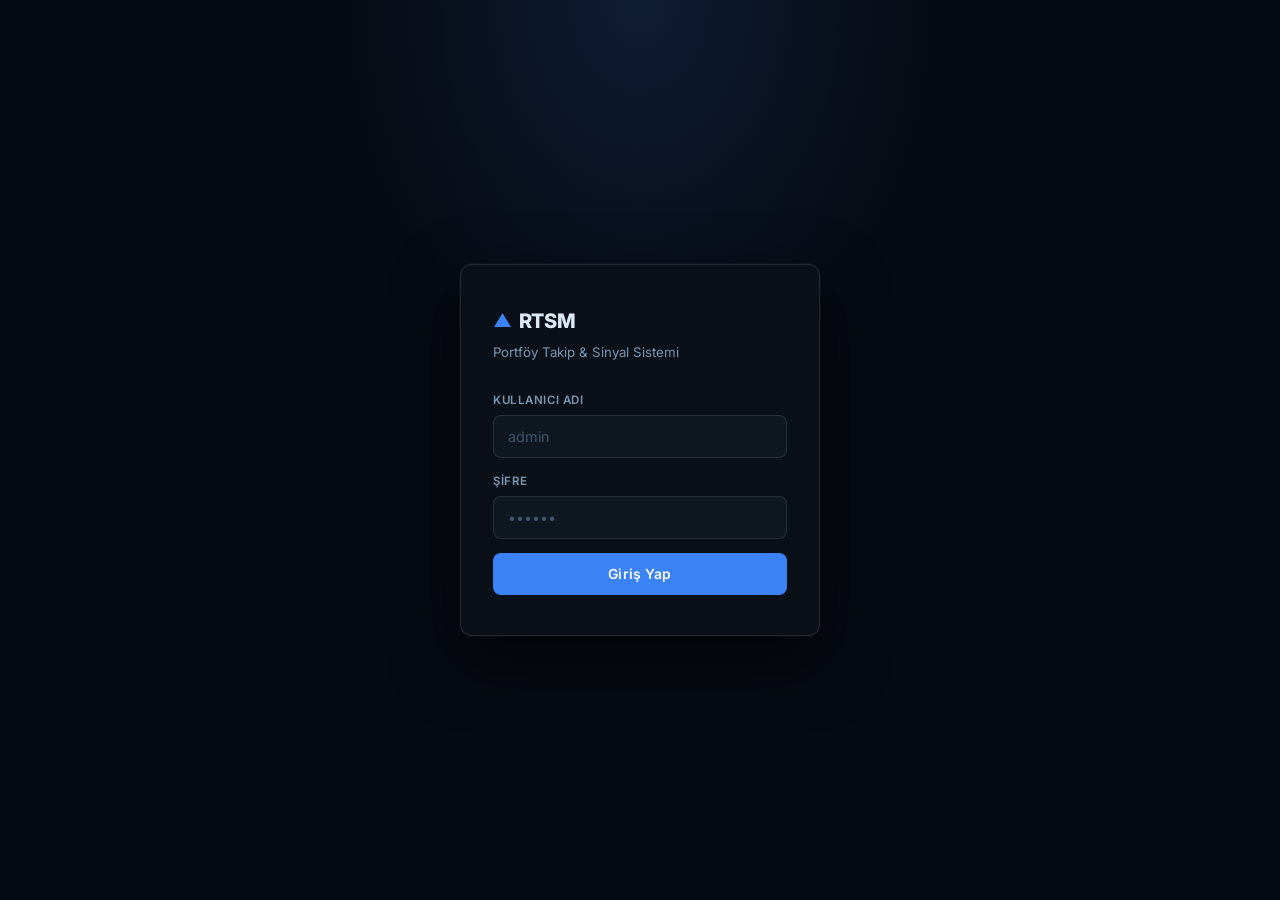
<file: static/app/index.html>
<!DOCTYPE html>
<html lang="tr">
<head>
  <meta charset="UTF-8" />
  <meta name="viewport" content="width=device-width, initial-scale=1.0" />
  <title>RTSM — Portföy & Sinyal</title>
  <link rel="stylesheet" href="css/app.css" />
  <link rel="preconnect" href="https://fonts.googleapis.com" />
  <link href="https://fonts.googleapis.com/css2?family=Inter:wght@400;500;600;700;800&family=JetBrains+Mono:wght@400;600&display=swap" rel="stylesheet" />
</head>
<body>

<!-- ── Giriş Ekranı ───────────────────────────────────── -->
<div id="login-screen">
  <div class="login-bg-glow"></div>
  <div class="login-card">
    <div class="login-logo">
      <span class="logo-triangle">▲</span>
      <span>RTSM</span>
    </div>
    <p class="login-sub">Portföy Takip & Sinyal Sistemi</p>
    <form id="login-form">
      <div class="field-group">
        <label for="l-user">Kullanıcı Adı</label>
        <input id="l-user" type="text" placeholder="admin" autocomplete="username" />
      </div>
      <div class="field-group">
        <label for="l-pass">Şifre</label>
        <input id="l-pass" type="password" placeholder="••••••" autocomplete="current-password" />
      </div>
      <div id="login-err" class="msg-error" hidden></div>
      <button type="submit" class="btn-primary w-full">Giriş Yap</button>
    </form>
  </div>
</div>

<!-- ── Uygulama Kabuğu ────────────────────────────────── -->
<div id="shell" hidden>

  <!-- Sidebar -->
  <aside id="sidebar">
    <div class="sb-header">
      <div class="sb-logo">
        <span class="logo-triangle">▲</span>
        <span class="sb-logo-text">RTSM</span>
      </div>
    </div>

    <div class="sb-section">
      <div class="sb-label">PORTFÖYLER</div>
      <nav id="portfolio-nav" class="sb-nav">
        <div class="sb-empty">Portföy yok</div>
      </nav>
      <button id="btn-new-portfolio" class="btn-ghost-small">+ Yeni Portföy</button>
    </div>

    <div id="sub-nav-section" class="sb-section" hidden>
      <div class="sb-label" id="sub-nav-label">—</div>
      <nav class="sb-nav">
        <a class="sb-link" data-view="overview">
          <span class="sb-icon">◈</span> Genel Bakış
        </a>
        <a class="sb-link" data-view="signals">
          <span class="sb-icon">⚡</span> Sinyal Analizi
        </a>
        <a class="sb-link" data-view="history">
          <span class="sb-icon">≡</span> İşlem Geçmişi
        </a>
        <a class="sb-link" data-view="connect">
          <span class="sb-icon">✦</span> Telegram
        </a>
      </nav>
    </div>

    <div class="sb-footer">
      <span id="sb-user" class="sb-user-name"></span>
      <button id="btn-logout" class="btn-ghost-small">Çıkış</button>
    </div>
  </aside>

  <!-- Ana İçerik -->
  <main id="main">
    <div id="view"></div>
  </main>

</div>

<!-- ── İşlem Modal ────────────────────────────────────── -->
<div id="trade-modal" class="modal-overlay" hidden>
  <div class="modal-panel">
    <div class="modal-header">
      <h3 class="modal-title">İşlem Ekle</h3>
      <button id="close-trade-modal" class="btn-icon">✕</button>
    </div>
    <form id="trade-form" class="modal-body">
      <div class="trade-type-toggle">
        <button type="button" class="toggle-btn active" data-type="BUY">AL</button>
        <button type="button" class="toggle-btn" data-type="SELL">SAT</button>
        <input type="hidden" id="t-type" value="BUY" />
      </div>
      <div class="fields-row">
        <div class="field-group">
          <label for="t-ticker">Hisse Sembolü</label>
          <input id="t-ticker" type="text" placeholder="AAPL" maxlength="16" />
        </div>
        <div class="field-group">
          <label for="t-qty">Adet</label>
          <input id="t-qty" type="number" step="any" min="0.0001" placeholder="100" />
        </div>
      </div>
      <div class="fields-row">
        <div class="field-group">
          <label for="t-price">Fiyat</label>
          <input id="t-price" type="number" step="any" min="0" placeholder="0.00" />
        </div>
        <div class="field-group">
          <label for="t-comm">Komisyon</label>
          <input id="t-comm" type="number" step="any" min="0" placeholder="0" value="0" />
        </div>
      </div>
      <div id="trade-err" class="msg-error" hidden></div>
      <button type="submit" class="btn-primary w-full">Kaydet</button>
    </form>
  </div>
</div>

<!-- ── Yeni Portföy Modal ─────────────────────────────── -->
<div id="new-portfolio-modal" class="modal-overlay" hidden>
  <div class="modal-panel modal-sm">
    <div class="modal-header">
      <h3 class="modal-title">Yeni Portföy</h3>
      <button id="close-np-modal" class="btn-icon">✕</button>
    </div>
    <form id="np-form" class="modal-body">
      <div class="field-group">
        <label for="np-name">Portföy Adı</label>
        <input id="np-name" type="text" placeholder="Teknoloji Portföyüm" required />
      </div>
      <div class="field-group">
        <label for="np-currency">Para Birimi</label>
        <select id="np-currency">
          <option value="USD">USD — Amerikan Doları</option>
          <option value="TRY">TRY — Türk Lirası</option>
          <option value="EUR">EUR — Euro</option>
        </select>
      </div>
      <div id="np-err" class="msg-error" hidden></div>
      <button type="submit" class="btn-primary w-full">Oluştur</button>
    </form>
  </div>
</div>

<!-- ── Toast ──────────────────────────────────────────── -->
<div id="toast-root"></div>

<script type="module" src="js/main.js"></script>
</body>
</html>
</file>
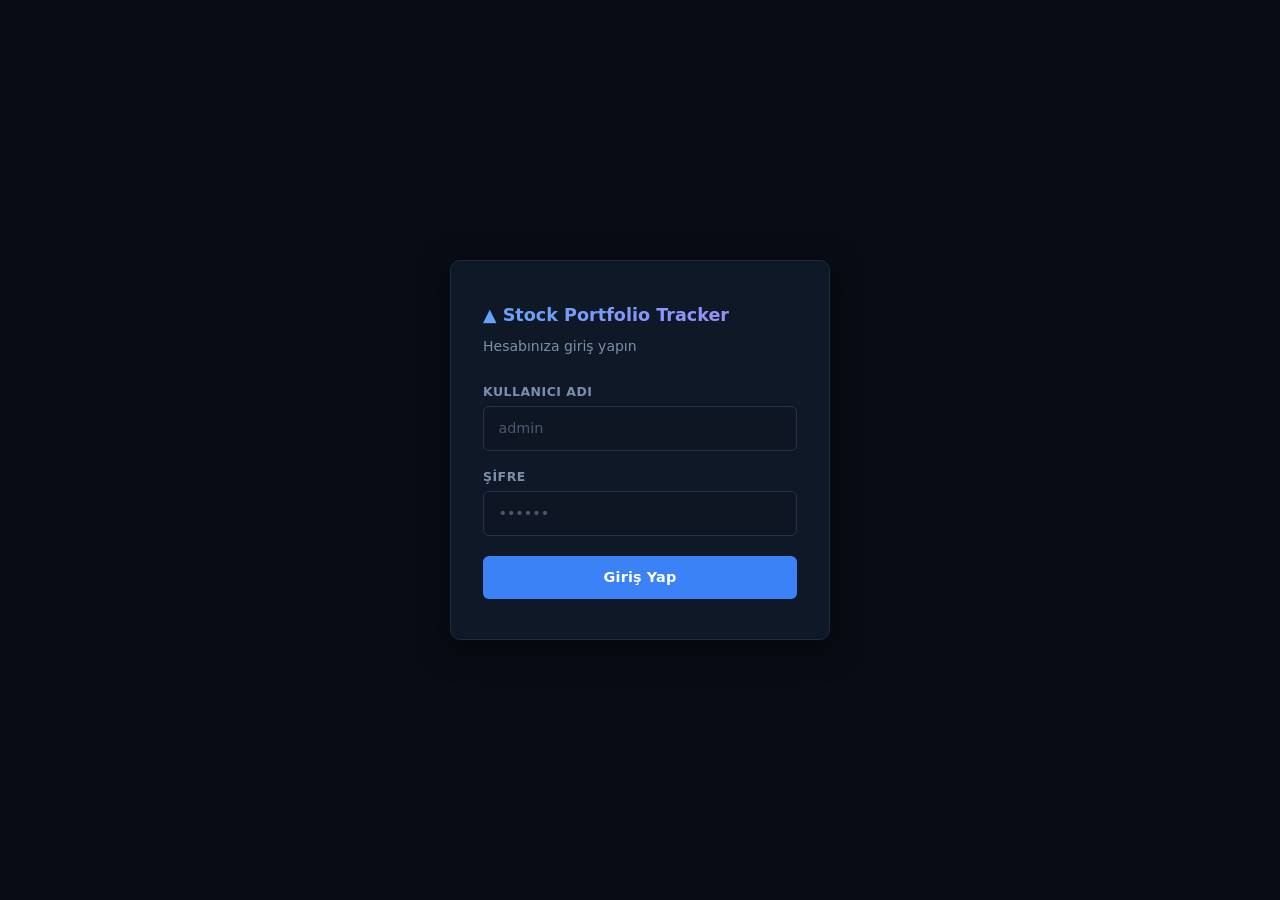
<file: static/login.html>
<!DOCTYPE html>
<html lang="tr">
  <head>
    <meta charset="UTF-8" />
    <meta name="viewport" content="width=device-width, initial-scale=1.0" />
    <title>Giriş — Stock Portfolio Tracker</title>
    <link rel="stylesheet" href="css/styles.css" />
  </head>
  <body class="login-body">
    <div class="login-card">
      <div class="login-logo">▲ Stock Portfolio Tracker</div>
      <p class="login-subtitle muted">Hesabınıza giriş yapın</p>
      <form id="login-form" data-testid="login-form">
        <label for="login-username">Kullanıcı Adı</label>
        <input id="login-username" data-testid="login-username" type="text" required placeholder="admin" autocomplete="username" />
        <label for="login-password">Şifre</label>
        <input id="login-password" data-testid="login-password" type="password" required placeholder="••••••" autocomplete="current-password" />
        <div id="login-error" data-testid="login-error" class="login-error" hidden></div>
        <button type="submit" data-testid="login-submit">Giriş Yap</button>
      </form>
    </div>
    <script type="module" src="js/login.js"></script>
  </body>
</html>
</file>
<file: static/app/css/app.css>
/* ═══════════════════════════════════════════════════════
   RTSM — Design System
   ═══════════════════════════════════════════════════════ */

:root {
  /* Palet */
  --bg:          #060a12;
  --s1:          #0b1018;
  --s2:          #0f1720;
  --s3:          #142030;
  --border:      rgba(255,255,255,0.06);
  --border-2:    rgba(255,255,255,0.10);
  --text:        #dce8f4;
  --text-2:      #7a96b0;
  --text-3:      #3d5570;
  --blue:        #3b82f6;
  --blue-d:      rgba(59,130,246,0.12);
  --blue-glow:   rgba(59,130,246,0.22);
  --green:       #10b981;
  --green-d:     rgba(16,185,129,0.10);
  --red:         #ef4444;
  --red-d:       rgba(239,68,68,0.10);
  --amber:       #f59e0b;
  --purple:      #8b5cf6;
  --purple-d:    rgba(139,92,246,0.12);
  /* Layout */
  --sb-w:        228px;
  --header-h:    0px;
  --radius:      12px;
  --radius-sm:   8px;
  --radius-xs:   5px;
  --ease:        cubic-bezier(0.4,0,0.2,1);
  --spring:      cubic-bezier(0.34,1.56,0.64,1);
}

/* ── Reset ─────────────────────────────────────────────── */
*,*::before,*::after { box-sizing:border-box; margin:0; padding:0; }
html { scrollbar-color: var(--s3) var(--s1); scrollbar-width:thin; }
body {
  font-family:'Inter',system-ui,-apple-system,sans-serif;
  background:var(--bg);
  color:var(--text);
  line-height:1.6;
  font-size:14px;
  min-height:100vh;
  overflow:hidden;
}
a { color:var(--blue); text-decoration:none; }
button { font:inherit; cursor:pointer; }
input,select,textarea { font:inherit; }

/* ── Login ──────────────────────────────────────────────── */
#login-screen {
  position:fixed; inset:0;
  display:flex; align-items:center; justify-content:center;
  background:var(--bg);
  z-index:999;
}
.login-bg-glow {
  position:absolute;
  top:0; left:50%; transform:translateX(-50%);
  width:600px; height:400px;
  background:radial-gradient(ellipse at 50% 0%, rgba(59,130,246,0.15) 0%, transparent 70%);
  pointer-events:none;
}
.login-card {
  position:relative;
  width:360px;
  background:var(--s1);
  border:1px solid var(--border-2);
  border-radius:var(--radius);
  padding:2.5rem 2rem;
  box-shadow:0 24px 64px rgba(0,0,0,0.6), 0 0 0 1px rgba(255,255,255,0.04);
}
.login-logo {
  display:flex; align-items:center; gap:.45rem;
  font-size:1.25rem; font-weight:800; letter-spacing:-.02em;
  margin-bottom:.3rem;
}
.logo-triangle { color:var(--blue); font-size:.9em; }
.login-sub { color:var(--text-2); font-size:.83rem; margin-bottom:1.75rem; }

/* ── Shell layout ───────────────────────────────────────── */
#shell {
  display:grid;
  grid-template-columns:var(--sb-w) 1fr;
  height:100vh;
  overflow:hidden;
}
#shell[hidden] { display:none; }
#login-screen[hidden] { display:none; }

/* ── Sidebar ────────────────────────────────────────────── */
#sidebar {
  display:flex; flex-direction:column;
  background:var(--s1);
  border-right:1px solid var(--border);
  height:100vh;
  overflow-y:auto; overflow-x:hidden;
  padding:.75rem 0;
}
.sb-header {
  padding:.5rem 1rem 1rem;
}
.sb-logo {
  display:flex; align-items:center; gap:.4rem;
  font-size:.95rem; font-weight:800; letter-spacing:-.02em;
}
.sb-logo-text {
  background:linear-gradient(130deg,#60a5fa,#a78bfa);
  -webkit-background-clip:text;
  -webkit-text-fill-color:transparent;
  background-clip:text;
}
.sb-section {
  padding:.75rem .75rem .5rem;
  border-bottom:1px solid var(--border);
  margin-bottom:.25rem;
}
.sb-label {
  font-size:.65rem; font-weight:700; letter-spacing:.1em;
  color:var(--text-3); text-transform:uppercase;
  padding:0 .25rem .5rem;
}
.sb-nav { display:flex; flex-direction:column; gap:1px; }
.sb-link {
  display:flex; align-items:center; gap:.55rem;
  padding:.5rem .75rem;
  border-radius:var(--radius-sm);
  color:var(--text-2); font-size:.84rem; font-weight:500;
  cursor:pointer;
  transition:all .15s var(--ease);
  position:relative;
}
.sb-link:hover { background:var(--s2); color:var(--text); }
.sb-link.active {
  background:var(--blue-d);
  color:var(--blue);
  font-weight:600;
}
.sb-link.active::before {
  content:'';
  position:absolute; left:0; top:20%; bottom:20%;
  width:2.5px; border-radius:2px;
  background:var(--blue);
}
.sb-icon { font-size:.85em; opacity:.8; width:1rem; text-align:center; }
.sb-empty { color:var(--text-3); font-size:.8rem; padding:.25rem .25rem .5rem; }
.sb-footer {
  margin-top:auto;
  padding:.75rem 1rem;
  border-top:1px solid var(--border);
  display:flex; align-items:center; justify-content:space-between;
}
.sb-user-name { font-size:.8rem; color:var(--text-2); font-weight:500; }

/* Portfolio nav items */
.portfolio-nav-item {
  display:flex; align-items:center; gap:.5rem;
  padding:.45rem .75rem;
  border-radius:var(--radius-sm);
  color:var(--text-2); font-size:.84rem; font-weight:500;
  cursor:pointer;
  transition:all .15s var(--ease);
  position:relative;
}
.portfolio-nav-item:hover { background:var(--s2); color:var(--text); }
.portfolio-nav-item.active { background:var(--s2); color:var(--text); }
.portfolio-nav-dot {
  width:6px; height:6px; border-radius:50%;
  background:var(--blue); flex-shrink:0;
  box-shadow:0 0 6px var(--blue-glow);
}

/* ── Main ───────────────────────────────────────────────── */
#main {
  overflow-y:auto;
  height:100vh;
  background:var(--bg);
}
#view {
  max-width:900px;
  margin:0 auto;
  padding:2rem 1.75rem;
  animation:fadeSlide .2s var(--ease);
}
@keyframes fadeSlide {
  from { opacity:0; transform:translateY(8px); }
  to   { opacity:1; transform:translateY(0); }
}

/* ── Page header ────────────────────────────────────────── */
.page-header {
  display:flex; align-items:flex-start; justify-content:space-between;
  margin-bottom:1.75rem; gap:1rem;
}
.page-title { font-size:1.5rem; font-weight:800; letter-spacing:-.03em; }
.page-sub { color:var(--text-2); font-size:.85rem; margin-top:.2rem; }

/* ── Cards ──────────────────────────────────────────────── */
.card {
  background:var(--s1);
  border:1px solid var(--border);
  border-radius:var(--radius);
  padding:1.25rem 1.5rem;
  margin-bottom:1rem;
  transition:border-color .2s var(--ease);
}
.card:hover { border-color:var(--border-2); }
.card-title {
  font-size:.7rem; font-weight:700; letter-spacing:.09em;
  text-transform:uppercase; color:var(--text-2);
  margin-bottom:.9rem;
}
.card-header {
  display:flex; align-items:center; justify-content:space-between;
  margin-bottom:.9rem;
}

/* ── Metric cards ───────────────────────────────────────── */
.metric-grid {
  display:grid; grid-template-columns:repeat(3,1fr);
  gap:.75rem; margin-bottom:1rem;
}
.metric-card {
  background:var(--s1);
  border:1px solid var(--border);
  border-radius:var(--radius);
  padding:1.1rem 1.25rem;
  position:relative; overflow:hidden;
  transition:border-color .2s var(--ease);
}
.metric-card::after {
  content:'';
  position:absolute; bottom:0; left:0; right:0;
  height:2px;
  background:linear-gradient(90deg,transparent,var(--blue),transparent);
  opacity:.4;
}
.metric-card.positive::after {
  background:linear-gradient(90deg,transparent,var(--green),transparent);
}
.metric-card.negative::after {
  background:linear-gradient(90deg,transparent,var(--red),transparent);
}
.metric-label {
  font-size:.7rem; font-weight:600; letter-spacing:.08em;
  text-transform:uppercase; color:var(--text-2);
}
.metric-value {
  font-size:1.7rem; font-weight:800; letter-spacing:-.04em;
  font-variant-numeric:tabular-nums;
  margin-top:.25rem; line-height:1.1;
}
.positive { color:var(--green); }
.negative { color:var(--red); }

/* ── Portfolio cards (dashboard) ────────────────────────── */
.portfolio-grid {
  display:grid; grid-template-columns:repeat(auto-fill,minmax(240px,1fr));
  gap:.75rem;
}
.portfolio-card {
  background:var(--s1);
  border:1px solid var(--border);
  border-radius:var(--radius);
  padding:1.25rem;
  cursor:pointer;
  transition:all .2s var(--ease);
  position:relative; overflow:hidden;
}
.portfolio-card:hover {
  border-color:var(--blue);
  transform:translateY(-2px);
  box-shadow:0 8px 24px rgba(0,0,0,0.4), 0 0 0 1px var(--blue-glow);
}
.portfolio-card::before {
  content:'';
  position:absolute; top:0; left:0; right:0; height:2px;
  background:linear-gradient(90deg,var(--blue),var(--purple));
  opacity:0; transition:opacity .2s var(--ease);
}
.portfolio-card:hover::before { opacity:1; }
.pc-name {
  font-size:.95rem; font-weight:700; margin-bottom:.4rem;
}
.pc-currency {
  display:inline-flex; align-items:center; gap:.3rem;
  font-size:.72rem; font-weight:600; letter-spacing:.06em;
  color:var(--text-2); background:var(--s3);
  padding:.15rem .5rem; border-radius:3px;
}
.pc-arrow {
  position:absolute; right:1.25rem; top:50%;
  transform:translateY(-50%);
  color:var(--text-3); font-size:1.1rem;
  transition:all .2s var(--ease);
}
.portfolio-card:hover .pc-arrow { color:var(--blue); transform:translateY(-50%) translateX(3px); }

/* ── Empty state ────────────────────────────────────────── */
.empty-state {
  text-align:center; padding:3rem 1rem;
  color:var(--text-2);
}
.empty-icon { font-size:2.5rem; margin-bottom:.75rem; opacity:.4; }
.empty-title { font-size:1rem; font-weight:600; margin-bottom:.4rem; }
.empty-sub { font-size:.85rem; color:var(--text-3); }

/* ── Tables ─────────────────────────────────────────────── */
.table-wrap { overflow-x:auto; }
table { width:100%; border-collapse:collapse; font-size:.86rem; }
thead tr { border-bottom:1px solid var(--border-2); }
th {
  text-align:left; padding:.5rem .9rem;
  font-size:.67rem; font-weight:700; letter-spacing:.08em;
  text-transform:uppercase; color:var(--text-2);
  white-space:nowrap;
}
td {
  padding:.7rem .9rem;
  border-bottom:1px solid var(--border);
  font-variant-numeric:tabular-nums;
  transition:background .1s var(--ease);
}
tbody tr:last-child td { border-bottom:none; }
tbody tr:hover td { background:var(--s2); }
td:first-child { font-weight:700; color:var(--text); }

/* ── Badges ─────────────────────────────────────────────── */
.badge {
  display:inline-flex; align-items:center;
  padding:.15rem .5rem; border-radius:4px;
  font-size:.72rem; font-weight:700; letter-spacing:.04em;
}
.badge-buy  { background:var(--green-d); color:var(--green); }
.badge-sell { background:var(--red-d);   color:var(--red);   }
.badge-blue { background:var(--blue-d);  color:var(--blue);  }
.badge-purple { background:var(--purple-d); color:var(--purple); }

/* ── Buttons ─────────────────────────────────────────────── */
.btn-primary {
  display:inline-flex; align-items:center; justify-content:center; gap:.4rem;
  background:var(--blue); color:#fff;
  border:none; border-radius:var(--radius-sm);
  padding:.6rem 1.25rem;
  font-size:.87rem; font-weight:600; letter-spacing:.01em;
  transition:all .15s var(--ease);
}
.btn-primary:hover { filter:brightness(1.12); transform:translateY(-1px); box-shadow:0 6px 20px var(--blue-glow); }
.btn-primary:active { transform:none; box-shadow:none; }
.btn-secondary {
  display:inline-flex; align-items:center; justify-content:center; gap:.4rem;
  background:var(--s2); color:var(--text);
  border:1px solid var(--border-2); border-radius:var(--radius-sm);
  padding:.55rem 1.1rem;
  font-size:.87rem; font-weight:500;
  transition:all .15s var(--ease);
}
.btn-secondary:hover { background:var(--s3); border-color:var(--blue); }
.btn-ghost {
  background:transparent; color:var(--text-2);
  border:1px solid var(--border-2); border-radius:var(--radius-sm);
  padding:.5rem 1rem;
  font-size:.84rem; font-weight:500;
  transition:all .15s var(--ease);
}
.btn-ghost:hover { background:var(--s2); color:var(--text); border-color:var(--border-2); }
.btn-ghost-small {
  background:transparent; color:var(--text-2);
  border:1px solid var(--border); border-radius:var(--radius-xs);
  padding:.3rem .7rem;
  font-size:.76rem; font-weight:500;
  transition:all .15s var(--ease);
  width:100%; margin-top:.35rem;
}
.btn-ghost-small:hover { background:var(--s2); color:var(--text); border-color:var(--border-2); }
.btn-icon {
  background:transparent; color:var(--text-2);
  border:none; border-radius:var(--radius-xs);
  padding:.3rem .5rem; font-size:.9rem;
  transition:all .15s var(--ease);
}
.btn-icon:hover { background:var(--s3); color:var(--text); }
.btn-danger {
  background:var(--red-d); color:var(--red);
  border:1px solid rgba(239,68,68,.2); border-radius:var(--radius-sm);
  padding:.55rem 1.1rem; font-size:.87rem; font-weight:600;
  transition:all .15s var(--ease);
}
.btn-danger:hover { background:rgba(239,68,68,.2); }
.w-full { width:100%; }

/* ── Forms ──────────────────────────────────────────────── */
.field-group { margin-bottom:.9rem; }
.field-group:last-of-type { margin-bottom:0; }
label {
  display:block; font-size:.72rem; font-weight:600;
  letter-spacing:.05em; text-transform:uppercase;
  color:var(--text-2); margin-bottom:.35rem;
}
input[type="text"],
input[type="number"],
input[type="password"],
select {
  width:100%; background:var(--s2);
  border:1px solid var(--border-2); border-radius:var(--radius-sm);
  color:var(--text); padding:.55rem .85rem;
  font-size:.9rem; outline:none; -webkit-appearance:none;
  transition:border-color .15s var(--ease), box-shadow .15s var(--ease);
}
input:focus, select:focus {
  border-color:var(--blue);
  box-shadow:0 0 0 3px var(--blue-d);
}
input::placeholder { color:var(--text-3); }
.fields-row { display:grid; grid-template-columns:1fr 1fr; gap:.75rem; margin-bottom:.9rem; }

/* ── Trade type toggle ──────────────────────────────────── */
.trade-type-toggle {
  display:flex; border-radius:var(--radius-sm); overflow:hidden;
  border:1px solid var(--border-2); margin-bottom:1rem;
}
.toggle-btn {
  flex:1; padding:.55rem; text-align:center;
  font-size:.85rem; font-weight:700; letter-spacing:.05em;
  background:transparent; border:none; color:var(--text-2);
  transition:all .15s var(--ease);
}
.toggle-btn.active[data-type="BUY"] { background:var(--green-d); color:var(--green); }
.toggle-btn.active[data-type="SELL"] { background:var(--red-d); color:var(--red); }

/* ── Modal ──────────────────────────────────────────────── */
.modal-overlay {
  position:fixed; inset:0;
  background:rgba(0,0,0,.65); backdrop-filter:blur(4px);
  display:flex; align-items:center; justify-content:center;
  z-index:500;
  animation:fadeIn .15s var(--ease);
}
.modal-overlay[hidden] { display:none; }
@keyframes fadeIn { from{opacity:0} to{opacity:1} }
.modal-panel {
  background:var(--s1);
  border:1px solid var(--border-2);
  border-radius:var(--radius);
  width:480px; max-width:calc(100vw - 2rem);
  box-shadow:0 32px 64px rgba(0,0,0,.7);
  animation:slideUp .2s var(--spring);
}
.modal-sm { width:380px; }
@keyframes slideUp {
  from { opacity:0; transform:translateY(16px) scale(.97); }
  to   { opacity:1; transform:none; }
}
.modal-header {
  display:flex; align-items:center; justify-content:space-between;
  padding:1rem 1.25rem .75rem; border-bottom:1px solid var(--border);
}
.modal-title { font-size:.95rem; font-weight:700; }
.modal-body { padding:1.25rem; }

/* ── Signal bars ─────────────────────────────────────────── */
.signal-grid { display:flex; flex-direction:column; gap:1rem; }
.signal-row { display:flex; align-items:center; gap:1rem; }
.signal-label {
  font-size:.78rem; font-weight:600; color:var(--text-2);
  width:90px; flex-shrink:0; letter-spacing:.03em;
}
.signal-bar-track {
  flex:1; height:6px; border-radius:3px;
  background:var(--s3); overflow:hidden; position:relative;
}
.signal-bar-fill {
  height:100%; border-radius:3px;
  width:0%; transition:width .8s var(--ease);
}
.signal-bar-fill.buy  { background:linear-gradient(90deg,var(--green),rgba(16,185,129,.6)); }
.signal-bar-fill.sell { background:linear-gradient(90deg,var(--red),rgba(239,68,68,.6)); }
.signal-bar-fill.neutral { background:var(--s3); }
.signal-score-badge {
  font-size:.75rem; font-weight:700; width:28px; text-align:right;
  font-variant-numeric:tabular-nums; flex-shrink:0;
}
.signal-score-badge.buy  { color:var(--green); }
.signal-score-badge.sell { color:var(--red);   }
.signal-score-badge.neutral { color:var(--text-3); }
.signal-direction {
  font-size:.72rem; font-weight:600; width:44px;
  color:var(--text-3); text-align:right; flex-shrink:0;
}

/* Total score display */
.score-total {
  display:flex; align-items:center; justify-content:space-between;
  padding:1.25rem 1.5rem;
  background:var(--s2); border:1px solid var(--border);
  border-radius:var(--radius); margin-bottom:1rem;
}
.score-number {
  font-size:2.5rem; font-weight:800; letter-spacing:-.05em;
  font-variant-numeric:tabular-nums; line-height:1;
}
.score-number.buy  { color:var(--green); }
.score-number.sell { color:var(--red);   }
.score-number.neutral { color:var(--text-2); }
.score-label { font-size:.72rem; font-weight:600; color:var(--text-2); margin-top:.3rem; }
.score-trigger-badge {
  display:inline-flex; align-items:center; gap:.4rem;
  padding:.4rem .9rem; border-radius:20px;
  font-size:.8rem; font-weight:700; letter-spacing:.03em;
}
.score-trigger-badge.triggered {
  background:rgba(245,158,11,.12); color:var(--amber);
  border:1px solid rgba(245,158,11,.25);
  animation:pulse 2s infinite;
}
.score-trigger-badge.not-triggered {
  background:var(--s3); color:var(--text-3);
  border:1px solid var(--border);
}
@keyframes pulse {
  0%,100% { box-shadow:0 0 0 0 rgba(245,158,11,.3); }
  50%      { box-shadow:0 0 0 6px rgba(245,158,11,.0); }
}

/* Trigger reasons */
.trigger-reasons { display:flex; flex-direction:column; gap:.5rem; }
.trigger-reason {
  display:flex; align-items:center; gap:.6rem;
  padding:.6rem .9rem;
  background:var(--s2); border-radius:var(--radius-sm);
  font-size:.83rem; color:var(--text);
}

/* Gemini analysis card */
.gemini-card {
  background:linear-gradient(135deg, rgba(139,92,246,.08) 0%, rgba(59,130,246,.06) 100%);
  border:1px solid rgba(139,92,246,.2);
  border-radius:var(--radius); padding:1.25rem 1.5rem;
  margin-top:1rem;
}
.gemini-header {
  display:flex; align-items:center; gap:.6rem;
  margin-bottom:.75rem;
}
.gemini-icon {
  width:28px; height:28px; border-radius:8px;
  background:linear-gradient(135deg,var(--purple),var(--blue));
  display:flex; align-items:center; justify-content:center;
  font-size:.9rem; flex-shrink:0;
}
.gemini-label {
  font-size:.75rem; font-weight:700; letter-spacing:.06em;
  text-transform:uppercase;
  background:linear-gradient(90deg,var(--purple),var(--blue));
  -webkit-background-clip:text;
  -webkit-text-fill-color:transparent;
  background-clip:text;
}
.gemini-text {
  font-size:.875rem; line-height:1.7; color:var(--text);
}
.gemini-loading {
  display:flex; align-items:center; gap:.5rem;
  font-size:.83rem; color:var(--text-2);
}
.spinner {
  width:14px; height:14px; border-radius:50%;
  border:2px solid var(--border-2);
  border-top-color:var(--purple);
  animation:spin .7s linear infinite;
}
@keyframes spin { to { transform:rotate(360deg); } }

/* Ticker input row */
.ticker-row {
  display:flex; gap:.6rem; align-items:flex-end;
  margin-bottom:1.5rem;
}
.ticker-row .field-group { flex:1; margin-bottom:0; }
.ticker-row input { font-family:'JetBrains Mono',monospace; text-transform:uppercase; letter-spacing:.1em; }

/* ── Telegram wizard ─────────────────────────────────────── */
.wizard { display:flex; flex-direction:column; gap:1rem; }
.wizard-step {
  display:flex; gap:1rem; align-items:flex-start;
  padding:1rem 1.25rem;
  background:var(--s2); border:1px solid var(--border);
  border-radius:var(--radius-sm);
  transition:border-color .2s var(--ease);
}
.wizard-step.active { border-color:var(--blue); }
.wizard-step.done   { border-color:var(--green); }
.step-num {
  width:28px; height:28px; border-radius:50%;
  background:var(--s3); border:1px solid var(--border-2);
  display:flex; align-items:center; justify-content:center;
  font-size:.75rem; font-weight:700; color:var(--text-2);
  flex-shrink:0;
}
.step-num.active { background:var(--blue-d); color:var(--blue); border-color:var(--blue); }
.step-num.done   { background:var(--green-d); color:var(--green); border-color:var(--green); }
.step-body { flex:1; }
.step-title { font-size:.88rem; font-weight:600; margin-bottom:.2rem; }
.step-desc  { font-size:.8rem; color:var(--text-2); }

/* Telegram status */
.tg-status {
  display:flex; align-items:center; gap:.6rem;
  padding:.7rem 1rem;
  border-radius:var(--radius-sm);
  font-size:.85rem; font-weight:500;
}
.tg-status.linked {
  background:var(--green-d); color:var(--green);
  border:1px solid rgba(16,185,129,.2);
}
.tg-status.unlinked {
  background:var(--s2); color:var(--text-2);
  border:1px solid var(--border);
}

/* ── Toast ──────────────────────────────────────────────── */
#toast-root {
  position:fixed; bottom:1.5rem; right:1.5rem;
  display:flex; flex-direction:column; gap:.5rem;
  z-index:9999;
}
.toast {
  display:flex; align-items:center; gap:.6rem;
  padding:.7rem 1.1rem;
  border-radius:var(--radius-sm);
  font-size:.84rem; font-weight:600;
  box-shadow:0 8px 24px rgba(0,0,0,.5);
  animation:slideUp .25s var(--spring);
  max-width:340px;
}
.toast-success { background:var(--green); color:#052e16; }
.toast-error   { background:var(--red);   color:#fff; }
.toast-info    { background:var(--blue);  color:#fff; }

/* ── Misc helpers ────────────────────────────────────────── */
.msg-error {
  background:var(--red-d); border:1px solid rgba(239,68,68,.25);
  color:#fca5a5; border-radius:var(--radius-xs);
  padding:.55rem .85rem; font-size:.82rem; margin-bottom:.75rem;
}
.msg-error[hidden] { display:none; }
.divider { height:1px; background:var(--border); margin:1rem 0; }
.text-muted { color:var(--text-2); font-size:.85rem; }
.text-mono { font-family:'JetBrains Mono',monospace; }
.mt-1 { margin-top:.5rem; }
.mt-2 { margin-top:1rem; }
.flex-row { display:flex; align-items:center; gap:.75rem; }
.flex-between { display:flex; align-items:center; justify-content:space-between; }
.loading-bar {
  height:2px; background:linear-gradient(90deg,var(--blue),var(--purple));
  border-radius:1px;
  animation:loadBar 1.2s ease-in-out infinite;
}
@keyframes loadBar {
  0%   { width:0%; margin-left:0%; }
  50%  { width:60%; margin-left:20%; }
  100% { width:0%; margin-left:100%; }
}
.skeleton {
  background:linear-gradient(90deg,var(--s2) 25%,var(--s3) 50%,var(--s2) 75%);
  background-size:200% 100%;
  animation:shimmer 1.4s infinite;
  border-radius:4px;
}
@keyframes shimmer { to { background-position:-200% 0; } }

/* ── Responsive ──────────────────────────────────────────── */
@media (max-width:700px) {
  :root { --sb-w:0px; }
  #sidebar { display:none; }
  #shell { grid-template-columns:1fr; }
  .metric-grid { grid-template-columns:1fr; }
  .fields-row { grid-template-columns:1fr; }
  #view { padding:1rem; }
}
</file>
<file: static/css/styles.css>
:root {
  --bg: #080c14;
  --surface: #0e1623;
  --surface2: #151f30;
  --border: #1c2a3e;
  --border2: #243449;
  --text: #dce6f0;
  --text-muted: #7a90aa;
  --accent: #3b82f6;
  --accent-dim: rgba(59, 130, 246, 0.14);
  --accent-glow: rgba(59, 130, 246, 0.3);
  --success: #10b981;
  --success-dim: rgba(16, 185, 129, 0.12);
  --error: #ef4444;
  --error-dim: rgba(239, 68, 68, 0.12);
  --warning: #f59e0b;
  --purple: #8b5cf6;
  --card: #0e1826;
  --radius: 10px;
  --radius-sm: 6px;
  --ease: cubic-bezier(0.4, 0, 0.2, 1);
}

*, *::before, *::after { box-sizing: border-box; }

html {
  scrollbar-color: var(--border2) var(--surface);
  scrollbar-width: thin;
}

body {
  margin: 0;
  font-family: 'Inter', system-ui, -apple-system, 'Segoe UI', Roboto, sans-serif;
  background: var(--bg);
  color: var(--text);
  line-height: 1.6;
  min-height: 100vh;
  font-size: 15px;
}

a { color: var(--accent); }

/* ── Header ──────────────────────────────────────────── */

header {
  position: sticky;
  top: 0;
  z-index: 100;
  height: 58px;
  display: flex;
  align-items: center;
  padding: 0 1.75rem;
  background: rgba(8, 12, 20, 0.88);
  backdrop-filter: blur(14px);
  -webkit-backdrop-filter: blur(14px);
  border-bottom: 1px solid var(--border);
}

header::after {
  content: '';
  position: absolute;
  bottom: 0; left: 0; right: 0;
  height: 1px;
  background: linear-gradient(90deg, transparent 0%, var(--accent) 40%, var(--purple) 60%, transparent 100%);
  opacity: 0.35;
}

header h1 {
  margin: 0;
  font-size: 1rem;
  font-weight: 700;
  letter-spacing: -0.01em;
  display: flex;
  align-items: center;
  gap: 0.55rem;
  background: linear-gradient(130deg, #60a5fa 0%, #a78bfa 100%);
  -webkit-background-clip: text;
  -webkit-text-fill-color: transparent;
  background-clip: text;
}

header h1::before {
  content: '▲';
  font-size: 0.85rem;
  -webkit-text-fill-color: var(--accent);
}

nav { display: flex; gap: 0.25rem; margin-left: auto; }

nav a {
  text-decoration: none;
  color: var(--text-muted);
  font-size: 0.85rem;
  font-weight: 500;
  padding: 0.35rem 0.75rem;
  border-radius: var(--radius-sm);
  transition: color 0.15s var(--ease), background 0.15s var(--ease);
}

nav a:hover { color: var(--text); background: var(--surface2); }

nav a.active {
  color: var(--accent);
  background: var(--accent-dim);
  border: 1px solid rgba(59, 130, 246, 0.25);
}

/* ── Main ────────────────────────────────────────────── */

main {
  max-width: 980px;
  margin: 0 auto;
  padding: 2rem 1.75rem;
}

/* ── Cards ───────────────────────────────────────────── */

.card {
  background: var(--card);
  border: 1px solid var(--border);
  border-radius: var(--radius);
  padding: 1.4rem 1.6rem;
  margin-bottom: 1.25rem;
  transition: border-color 0.2s var(--ease);
}

.card:hover { border-color: var(--border2); }

.card h2 {
  margin: 0 0 1.25rem;
  font-size: 0.75rem;
  font-weight: 700;
  text-transform: uppercase;
  letter-spacing: 0.1em;
  color: var(--text-muted);
}

/* ── P&L grid ────────────────────────────────────────── */

.grid-3 {
  display: grid;
  grid-template-columns: repeat(3, 1fr);
  gap: 1rem;
  margin-bottom: 1.25rem;
}

.grid-3 .card {
  margin-bottom: 0;
  padding: 1.25rem 1.25rem 1.4rem;
  text-align: center;
  position: relative;
  overflow: hidden;
}

.grid-3 .card::after {
  content: '';
  position: absolute;
  bottom: 0; left: 0; right: 0;
  height: 2px;
  background: linear-gradient(90deg, transparent, var(--accent), transparent);
  opacity: 0.5;
}

.grid-3 .muted {
  font-size: 0.75rem;
  font-weight: 600;
  text-transform: uppercase;
  letter-spacing: 0.08em;
  color: var(--text-muted);
}

.pnl-value {
  font-size: 1.85rem;
  font-weight: 700;
  letter-spacing: -0.04em;
  font-variant-numeric: tabular-nums;
  margin-top: 0.4rem;
  color: var(--text);
}

/* ── Forms ───────────────────────────────────────────── */

label {
  display: block;
  font-size: 0.78rem;
  font-weight: 600;
  color: var(--text-muted);
  letter-spacing: 0.04em;
  text-transform: uppercase;
  margin-bottom: 0.3rem;
}

input, select, button { font: inherit; }

input, select {
  width: 100%;
  padding: 0.6rem 0.9rem;
  margin-bottom: 1rem;
  background: var(--surface);
  border: 1px solid var(--border2);
  border-radius: var(--radius-sm);
  color: var(--text);
  font-size: 0.9rem;
  outline: none;
  transition: border-color 0.15s var(--ease), box-shadow 0.15s var(--ease);
  -webkit-appearance: none;
}

select { cursor: pointer; }

input:focus, select:focus {
  border-color: var(--accent);
  box-shadow: 0 0 0 3px var(--accent-dim);
}

input::placeholder { color: var(--text-muted); opacity: 0.55; }

/* trade form: 2-column grid for inputs */
#trade-form {
  display: grid;
  grid-template-columns: 1fr 1fr;
  column-gap: 1.25rem;
}

#trade-form label[for="trade-commission"],
#trade-form input#trade-commission {
  grid-column: 1 / -1;
}

#trade-form button[type="submit"] {
  grid-column: 1 / -1;
}

/* ── Buttons ─────────────────────────────────────────── */

button, .btn {
  background: var(--accent);
  color: #fff;
  border: none;
  border-radius: var(--radius-sm);
  padding: 0.65rem 1.4rem;
  font-size: 0.9rem;
  font-weight: 600;
  cursor: pointer;
  letter-spacing: 0.01em;
  transition: filter 0.15s var(--ease), transform 0.15s var(--ease), box-shadow 0.15s var(--ease);
}

button:hover, .btn:hover {
  filter: brightness(1.13);
  transform: translateY(-1px);
  box-shadow: 0 6px 18px var(--accent-glow);
}

button:active { transform: translateY(0); box-shadow: none; }

/* ── Tables ──────────────────────────────────────────── */

table { width: 100%; border-collapse: collapse; font-size: 0.9rem; }

thead tr { border-bottom: 1px solid var(--border2); }

th {
  text-align: left;
  padding: 0.55rem 0.9rem;
  font-size: 0.73rem;
  font-weight: 700;
  text-transform: uppercase;
  letter-spacing: 0.07em;
  color: var(--text-muted);
}

td {
  padding: 0.75rem 0.9rem;
  border-bottom: 1px solid var(--border);
  font-variant-numeric: tabular-nums;
  transition: background 0.12s var(--ease);
}

tbody tr:last-child td { border-bottom: none; }
tbody tr:hover td { background: var(--surface2); }

td:first-child {
  font-weight: 700;
  letter-spacing: 0.03em;
  color: var(--text);
}

/* ── Portfolio list ──────────────────────────────────── */

#portfolio-list {
  list-style: none;
  padding: 0;
  margin: 0;
  display: flex;
  flex-direction: column;
  gap: 0.4rem;
}

#portfolio-list li.muted {
  padding: 0.75rem 1rem;
  color: var(--text-muted);
  font-size: 0.875rem;
}

#portfolio-list a {
  display: flex;
  align-items: center;
  gap: 0.6rem;
  padding: 0.75rem 1rem;
  text-decoration: none;
  color: var(--text);
  font-weight: 500;
  font-size: 0.9rem;
  border: 1px solid transparent;
  border-radius: var(--radius-sm);
  transition: all 0.15s var(--ease);
}

#portfolio-list a::before {
  content: '';
  width: 6px; height: 6px;
  border-radius: 50%;
  background: var(--accent);
  flex-shrink: 0;
  box-shadow: 0 0 6px var(--accent);
}

#portfolio-list a:hover {
  background: var(--surface2);
  border-color: var(--border2);
  color: var(--accent);
}

/* ── Portfolio meta ──────────────────────────────────── */

#portfolio-meta {
  display: flex;
  align-items: center;
  gap: 0.5rem;
  font-size: 0.82rem;
  color: var(--text-muted);
  margin: -0.5rem 0 1.4rem;
}

#portfolio-meta::before {
  content: '';
  width: 7px; height: 7px;
  border-radius: 50%;
  background: var(--success);
  box-shadow: 0 0 6px var(--success);
}

/* ── Summary error ───────────────────────────────────── */

#summary-error:not(:empty) {
  color: var(--error);
  font-size: 0.875rem;
  margin-bottom: 1rem;
}

/* ── Toast ───────────────────────────────────────────── */

[data-testid="success-toast"] {
  position: fixed;
  bottom: 1.5rem; right: 1.5rem;
  background: var(--success);
  color: #052e16;
  padding: 0.7rem 1.2rem;
  border-radius: var(--radius);
  font-weight: 700;
  font-size: 0.875rem;
  box-shadow: 0 8px 28px rgba(0,0,0,0.5), 0 0 20px var(--success-dim);
  z-index: 1000;
  animation: slideUp 0.28s cubic-bezier(0.34, 1.56, 0.64, 1);
}

[data-testid="success-toast"][hidden] { display: none; }

@keyframes slideUp {
  from { opacity: 0; transform: translateY(10px); }
  to   { opacity: 1; transform: translateY(0); }
}

/* ── Error banner ────────────────────────────────────── */

[data-testid="error-banner"] {
  background: var(--error-dim);
  border: 1px solid var(--error);
  color: #fca5a5;
  padding: 0.7rem 1rem;
  border-radius: var(--radius-sm);
  margin-bottom: 1rem;
  font-size: 0.875rem;
}

[data-testid="error-banner"][hidden] { display: none; }

/* ── Helpers ─────────────────────────────────────────── */

.muted { color: var(--text-muted); font-size: 0.875rem; }
.hidden-field { display: none !important; }

/* ── P&L renk kodlaması ──────────────────────────────── */

.pnl-positive { color: var(--success); }
.pnl-negative { color: var(--error); }

/* ── Header user area ────────────────────────────────── */

.header-user {
  display: flex;
  align-items: center;
  gap: 0.5rem;
  margin-left: 1rem;
}

.user-badge {
  font-size: 0.8rem;
  color: var(--text-muted);
  font-weight: 500;
}

#logout-btn {
  background: transparent;
  border: 1px solid var(--border2);
  color: var(--text);
  padding: 0.3rem 0.7rem;
  font-size: 0.8rem;
  font-weight: 500;
  border-radius: var(--radius-sm);
  box-shadow: none;
}

#logout-btn:hover {
  background: var(--surface2);
  color: var(--text);
  transform: none;
  box-shadow: none;
  filter: none;
}

/* ── Button variants ─────────────────────────────────── */

.btn-danger {
  background: var(--error);
  color: #fff;
}
.btn-danger:hover {
  box-shadow: 0 6px 18px rgba(239, 68, 68, 0.35);
}

.btn-sm {
  padding: 0.22rem 0.6rem;
  font-size: 0.75rem;
  font-weight: 600;
  border-radius: 4px;
}

/* ── Trade badge ─────────────────────────────────────── */

.trade-badge {
  display: inline-block;
  padding: 0.2rem 0.55rem;
  border-radius: 4px;
  font-size: 0.75rem;
  font-weight: 700;
  letter-spacing: 0.04em;
}

.badge-buy  { background: var(--success-dim); color: var(--success); }
.badge-sell { background: var(--error-dim);   color: var(--error); }

/* ── Login page ──────────────────────────────────────── */

.login-body {
  display: flex;
  align-items: center;
  justify-content: center;
  min-height: 100vh;
  background: var(--bg);
}

.login-card {
  background: var(--card);
  border: 1px solid var(--border);
  border-radius: var(--radius);
  padding: 2.5rem 2rem;
  width: 100%;
  max-width: 380px;
  box-shadow: 0 8px 32px rgba(0,0,0,0.5);
}

.login-logo {
  font-size: 1.1rem;
  font-weight: 700;
  background: linear-gradient(130deg, #60a5fa, #a78bfa);
  -webkit-background-clip: text;
  -webkit-text-fill-color: transparent;
  background-clip: text;
  margin-bottom: 0.4rem;
}

.login-subtitle {
  margin: 0 0 1.5rem;
}

.login-card form {
  display: block;
}

.login-card form label {
  text-transform: uppercase;
  font-size: 0.78rem;
  letter-spacing: 0.04em;
}

.login-card form input {
  margin-bottom: 1rem;
}

.login-card form button {
  width: 100%;
  margin-top: 0.25rem;
}

.login-error {
  background: var(--error-dim);
  border: 1px solid var(--error);
  color: #fca5a5;
  padding: 0.6rem 0.875rem;
  border-radius: var(--radius-sm);
  font-size: 0.85rem;
  margin-bottom: 0.75rem;
}

.login-error[hidden] { display: none; }

/* ── Responsive ──────────────────────────────────────── */

@media (max-width: 620px) {
  main { padding: 1rem; }
  .grid-3 { grid-template-columns: 1fr; }
  #trade-form { grid-template-columns: 1fr; }
  #trade-form button[type="submit"] { grid-column: span 1; }
  .login-card { margin: 1rem; }
}
</file>
